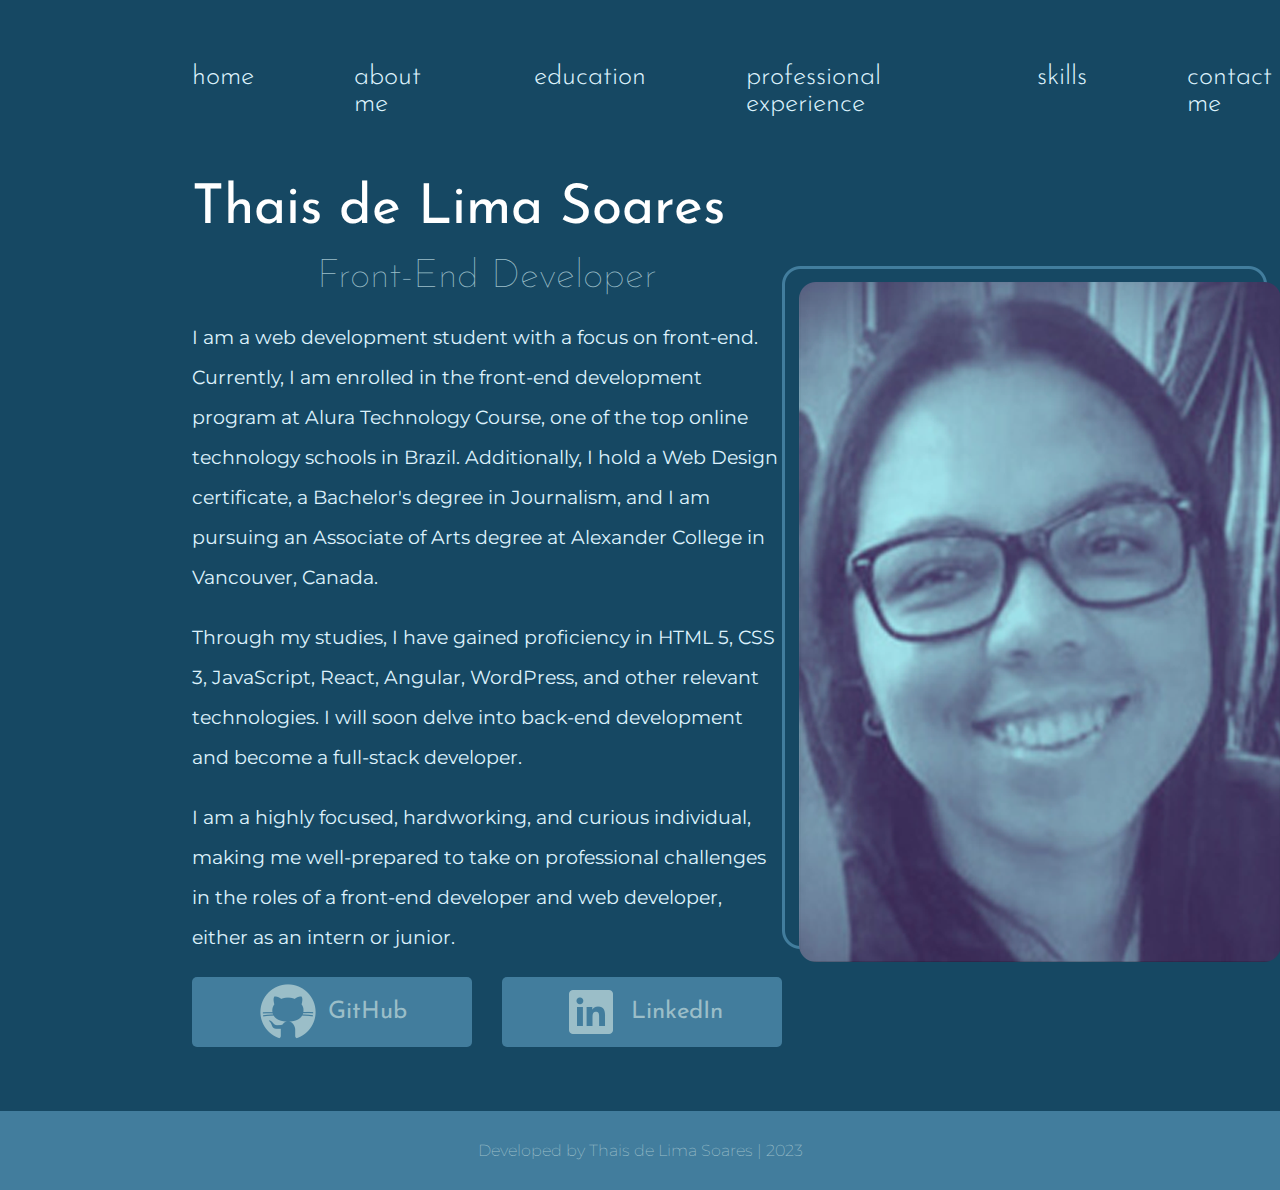
<file: index.html>
<!DOCTYPE html>
<html lang="en">
<head>
    <meta charset="UTF-8">
    <meta http-equiv="X-UA-Compatible" content="IE=edge">
    <meta name="viewport" content="width=device-width, initial-scale=1.0">
    <title>Thais | Home</title>
    <link rel="stylesheet" href="style.css">
</head>

<body>
    <header class="header">
        <nav class="header__menu">
          <a class="header__menu__link" href="index.html">home</a>
          <a class="header__menu__link" href="about.html">about me</a>
          <a class="header__menu__link" href="education.html">education</a>
          <a class="header__menu__link" href="profexp.html">professional experience</a>
          <a class="header__menu__link" href="skills.html">skills</a>
          <a class="header__menu__link" href="contact.html">contact me</a>
        </nav>
    </header>

    <main class="presentation">
        <section class="presentation__content">
            <h1 class="presentation__content__title">Thais de Lima Soares</h1>
            <h2 class="presentation__content__subtitle">Front-End Developer</h2>
            <p class="presentation__content__text">I am a web development student with a focus on front-end. Currently, I am enrolled in the front-end development program at Alura Technology Course, one of the top online technology schools in Brazil. Additionally, I hold a Web Design certificate, a Bachelor's degree in Journalism, and I am pursuing an Associate of Arts degree at Alexander College in Vancouver, Canada. </p>
            <p class="presentation__content__text">Through my studies, I have gained proficiency in HTML 5, CSS 3, JavaScript, React, Angular, WordPress, and other relevant technologies. I will soon delve into back-end development and become a full-stack developer. </p>
            <p class="presentation__content__text">I am a highly focused, hardworking, and curious individual, making me well-prepared to take on professional challenges in the roles of a front-end developer and web developer, either as an intern or junior.</p>
            <div class="presentation__links">
                <a class="presentation__links__link" href="https://github.com/thaistiff" target="_blank"> <img src="./assets/github60.png"> GitHub</a>
                <a class="presentation__links__link" href="https://www.linkedin.com/in/thaissdls/" target="_blank"> <img src="./assets/linkedin60.png"> LinkedIn</a>
            </div>
        </section>
        <img src="./image/fotositethais1.png" alt="Thais picture">
    </main>

    <footer class="footer">
        <p>Developed by Thais de Lima Soares | 2023</p>
    </footer>

</body>
</html>
</file>
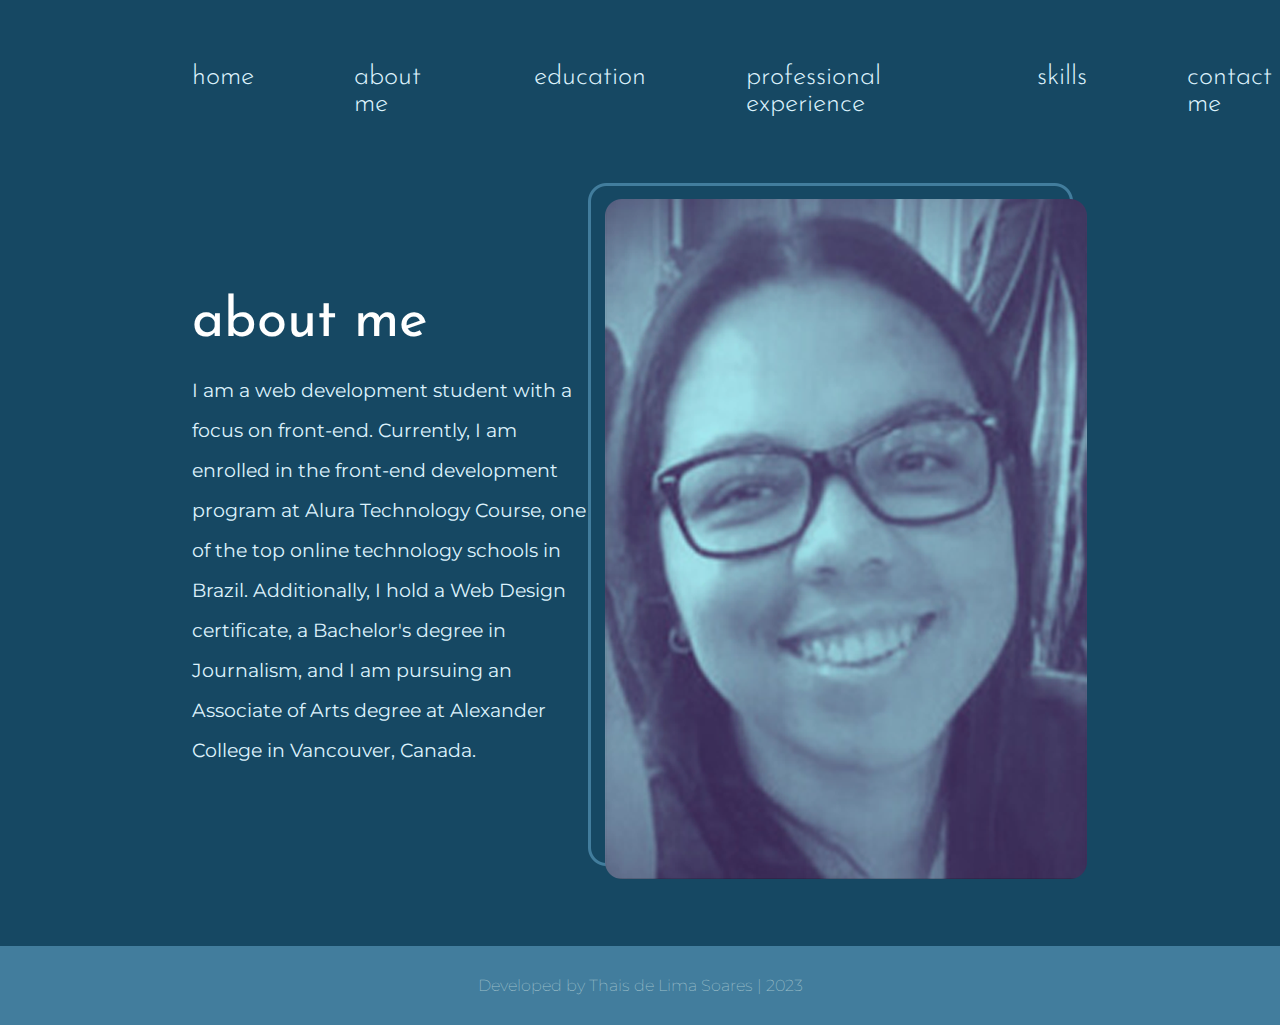
<file: about.html>
<!DOCTYPE html>
<html lang="en">
<head>
    <meta charset="UTF-8">
    <meta http-equiv="X-UA-Compatible" content="IE=edge">
    <meta name="viewport" content="width=device-width, initial-scale=1.0">
    <title>Thais | About Me</title>
    <link rel="stylesheet" href="style.css">
</head>
<body>
    <header class="header">
        <nav class="header__menu">
            <a class="header__menu__link" href="index.html">home</a>
            <a class="header__menu__link" href="about.html">about me</a>
            <a class="header__menu__link" href="education.html">education</a>
            <a class="header__menu__link" href="profexp.html">professional experience</a>
            <a class="header__menu__link" href="skills.html">skills</a>
            <a class="header__menu__link" href="contact.html">contact me</a>
        </nav>
    </header>
    
    <main class="presentation">
        <section class="presentation__content">
            <h1 class="presentation__content__title">about me</h1>
            <p class="presentation__content__text">I am a web development student with a focus on front-end. Currently, I am enrolled in the front-end development program at Alura Technology Course, one of the top online technology schools in Brazil. Additionally, I hold a Web Design certificate, a Bachelor's degree in Journalism, and I am pursuing an Associate of Arts degree at Alexander College in Vancouver, Canada. </p>
            
        </section>
        <img src="./image/fotositethais1.png" alt="Thais picture">
    </main>

    <footer class="footer">
        <p>Developed by Thais de Lima Soares | 2023</p>
    </footer>
</body>
</html>
</file>
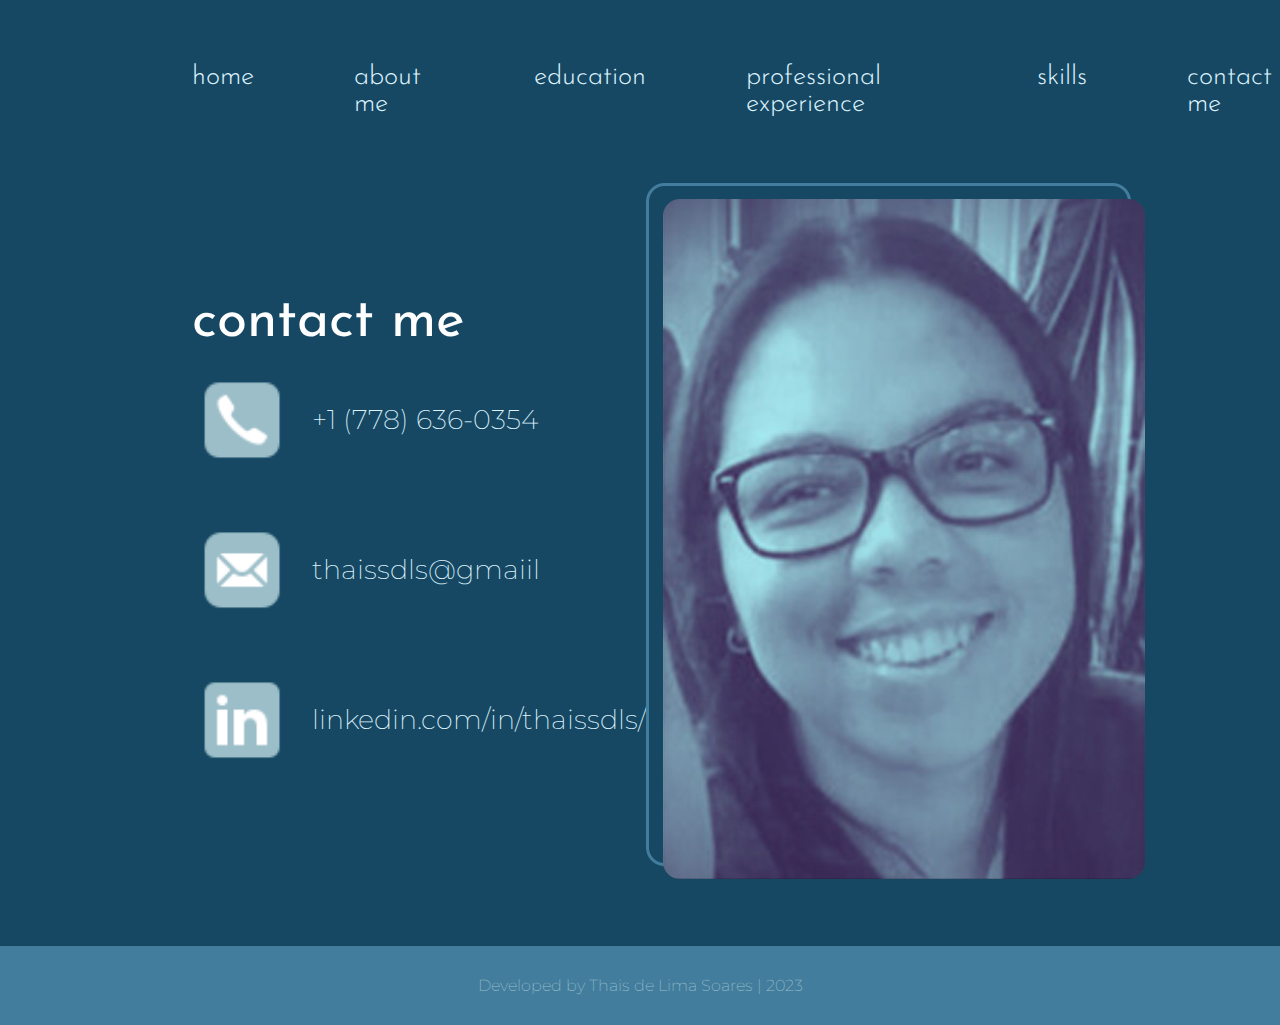
<file: contact.html>
<!DOCTYPE html>
<html lang="en">
<head>
    <meta charset="UTF-8">
    <meta http-equiv="X-UA-Compatible" content="IE=edge">
    <meta name="viewport" content="width=device-width, initial-scale=1.0">
    <title>Thais | Contact Me</title>
    <link rel="stylesheet" href="style.css">
</head>
<body>
    <header class="header">
        <nav class="header__menu">
          <a class="header__menu__link" href="index.html">home</a>
          <a class="header__menu__link" href="about.html">about me</a>
          <a class="header__menu__link" href="education.html">education</a>
          <a class="header__menu__link" href="profexp.html">professional experience</a>
          <a class="header__menu__link" href="skills.html">skills</a>
          <a class="header__menu__link" href="contact.html">contact me</a>
        </nav>
    </header>

    <main class="presentation">
        <section class="presentation__content">
            <h1 class="presentation__content__title">contact me</h1>
            <div class="presentation__content__contacts">
                <div class="presentation__content__contacts__contact">
                    <img  class="presentation__content__contacts__contact__icon" src="./assets/phone.png" alt="phone icon">
                    <tel class="presentation__content__contacts__contact__info">+1 (778) 636-0354</tel>
                </div>
                <div class="presentation__content__contacts__contact">
                    <img class="presentation__content__contacts__contact__icon" src="./assets/email.png" alt="">
                    <a class="presentation__content__contacts__contact__info" href="mailto:thaissdls@gmaiil.com">thaissdls@gmaiil</a>
                </div>
                <div class="presentation__content__contacts__contact">
                    <img class="presentation__content__contacts__contact__icon" src="./assets/linkedin.png" alt="">
                    <a class="presentation__content__contacts__contact__info" href="http://linkedin.com/in/thaissdls/" target="_blank" rel="noopener noreferrer">linkedin.com/in/thaissdls/</a>
                </div>


            </div>
        </section>
        <img src="./image/fotositethais1.png" alt="Thais picture">
    </main>

    <footer class="footer">
        <p>Developed by Thais de Lima Soares | 2023</p>
    </footer>

</body>
</html>
</file>
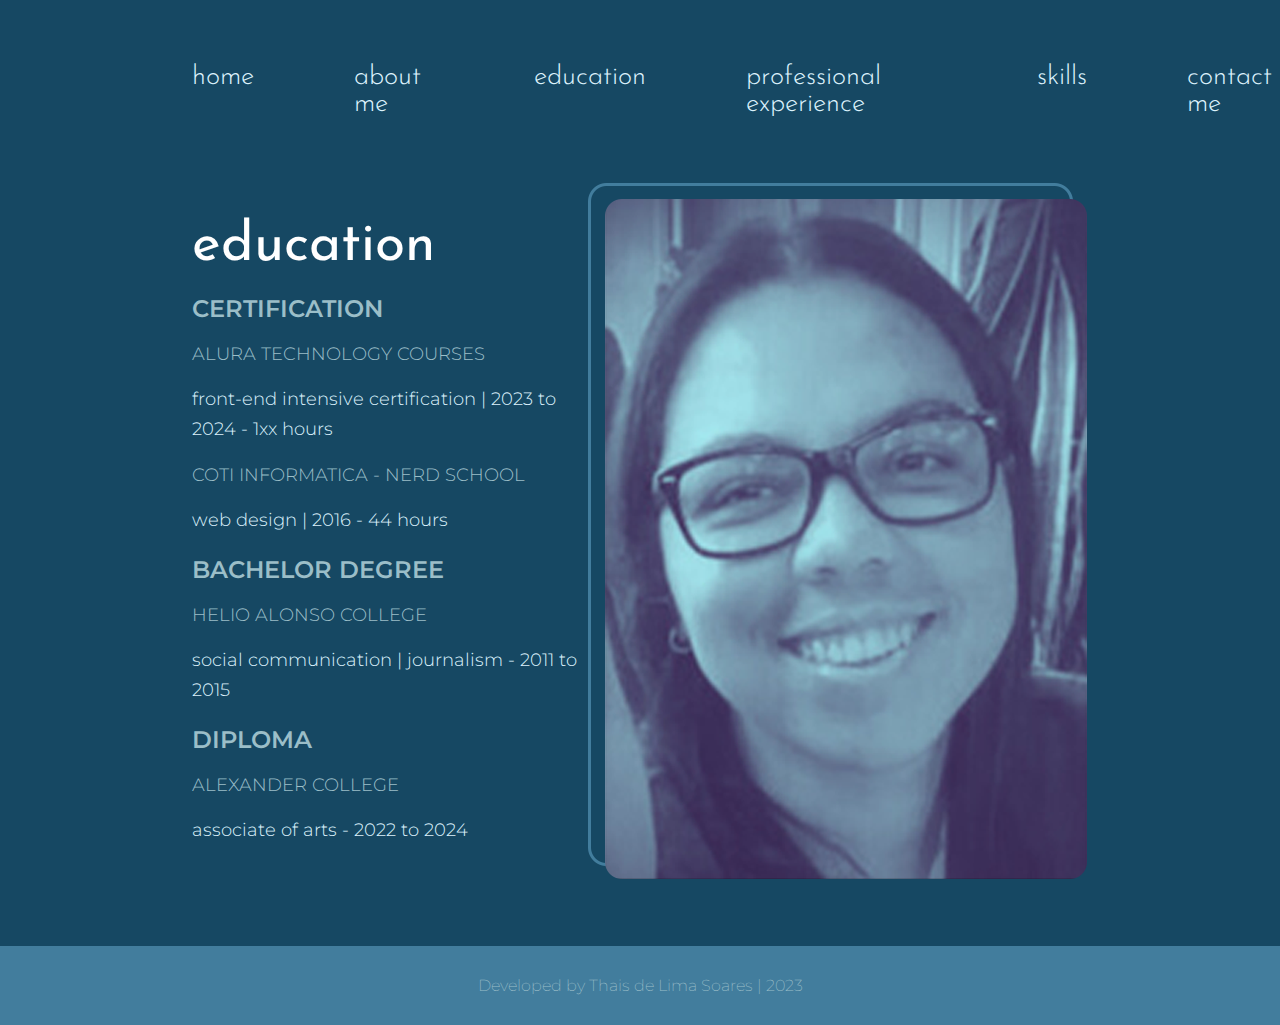
<file: education.html>
<!DOCTYPE html>
<html lang="en">
<head>
    <meta charset="UTF-8">
    <meta http-equiv="X-UA-Compatible" content="IE=edge">
    <meta name="viewport" content="width=device-width, initial-scale=1.0">
    <title>Thais | education</title>
    <link rel="stylesheet" href="style.css">
</head>
<body>
    <header class="header">
        <nav class="header__menu">
          <a class="header__menu__link" href="index.html">home</a>
          <a class="header__menu__link" href="about.html">about me</a>
          <a class="header__menu__link" href="education.html">education</a>
          <a class="header__menu__link" href="profexp.html">professional experience</a>
          <a class="header__menu__link" href="skills.html">skills</a>
          <a class="header__menu__link" href="contact.html">contact me</a>
        </nav>
    </header>

    <main class="presentation">
        <section class="presentation__content">
            <h1 class="presentation__content__title">education</h1>
            <h2 class="presentation__content__subtitle__lvl1">CERTIFICATION</h2>
            <h3 class="presentation__content__subtitle__lvl2">ALURA TECHNOLOGY COURSES</h3>
            <p class="presentation__content__text__lvl1">front-end intensive certification | 2023 to 2024 - 1xx hours </p>
            <h3 class="presentation__content__subtitle__lvl2">COTI INFORMATICA - NERD SCHOOL</h3>
            <p class="presentation__content__text__lvl1">web design | 2016 - 44 hours </p>
            <h2 class="presentation__content__subtitle__lvl1">BACHELOR DEGREE</h2>
            <h3 class="presentation__content__subtitle__lvl2">HELIO ALONSO COLLEGE</h3>
            <p class="presentation__content__text__lvl1">social communication | journalism - 2011 to 2015</p>
            <h2 class="presentation__content__subtitle__lvl1">DIPLOMA</h2>
            <h3 class="presentation__content__subtitle__lvl2">ALEXANDER COLLEGE</h3>
            <p class="presentation__content__text__lvl1">associate of arts - 2022 to 2024</p>
           
        </section>
        <img src="./image/fotositethais1.png" alt="Thais picture">
    </main>

    <footer class="footer">
        <p>Developed by Thais de Lima Soares | 2023</p>
    </footer>
</body>
</html>
</file>
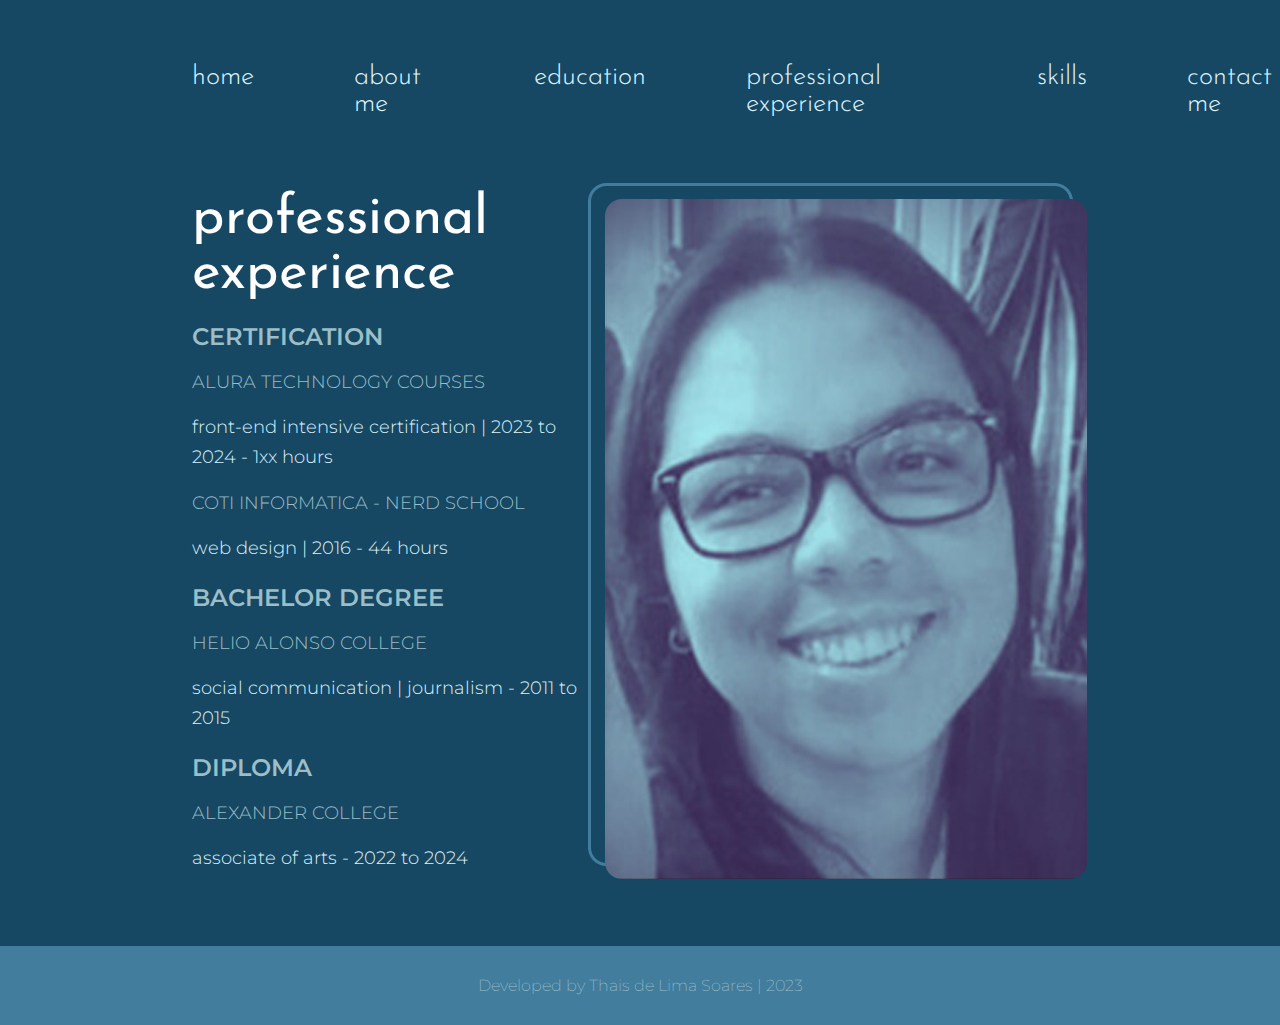
<file: profexp.html>
<!DOCTYPE html>
<html lang="en">
<head>
    <meta charset="UTF-8">
    <meta http-equiv="X-UA-Compatible" content="IE=edge">
    <meta name="viewport" content="width=device-width, initial-scale=1.0">
    <title>Thais | Profissonal Experience</title>
    <link rel="stylesheet" href="style.css">
</head>
<body>
    <header class="header">
        <nav class="header__menu">
          <a class="header__menu__link" href="index.html">home</a>
          <a class="header__menu__link" href="about.html">about me</a>
          <a class="header__menu__link" href="education.html">education</a>
          <a class="header__menu__link" href="profexp.html">professional experience</a>
          <a class="header__menu__link" href="skills.html">skills</a>
          <a class="header__menu__link" href="contact.html">contact me</a>
        </nav>
    </header>
    
    <main class="presentation">
        <section class="presentation__content">
            <h1 class="presentation__content__title">professional experience</h1>
            <h2 class="presentation__content__subtitle__lvl1">CERTIFICATION</h2>
            <h3 class="presentation__content__subtitle__lvl2">ALURA TECHNOLOGY COURSES</h3>
            <p class="presentation__content__text__lvl1">front-end intensive certification | 2023 to 2024 - 1xx hours </p>
            <h3 class="presentation__content__subtitle__lvl2">COTI INFORMATICA - NERD SCHOOL</h3>
            <p class="presentation__content__text__lvl1">web design | 2016 - 44 hours </p>
            <h2 class="presentation__content__subtitle__lvl1">BACHELOR DEGREE</h2>
            <h3 class="presentation__content__subtitle__lvl2">HELIO ALONSO COLLEGE</h3>
            <p class="presentation__content__text__lvl1">social communication | journalism - 2011 to 2015</p>
            <h2 class="presentation__content__subtitle__lvl1">DIPLOMA</h2>
            <h3 class="presentation__content__subtitle__lvl2">ALEXANDER COLLEGE</h3>
            <p class="presentation__content__text__lvl1">associate of arts - 2022 to 2024</p>
           
        </section>
        <img src="./image/fotositethais1.png" alt="Thais picture">
    </main>
    
    <footer class="footer">
        <p>Developed by Thais de Lima Soares | 2023</p>
    </footer>
</body>
</html>
</file>
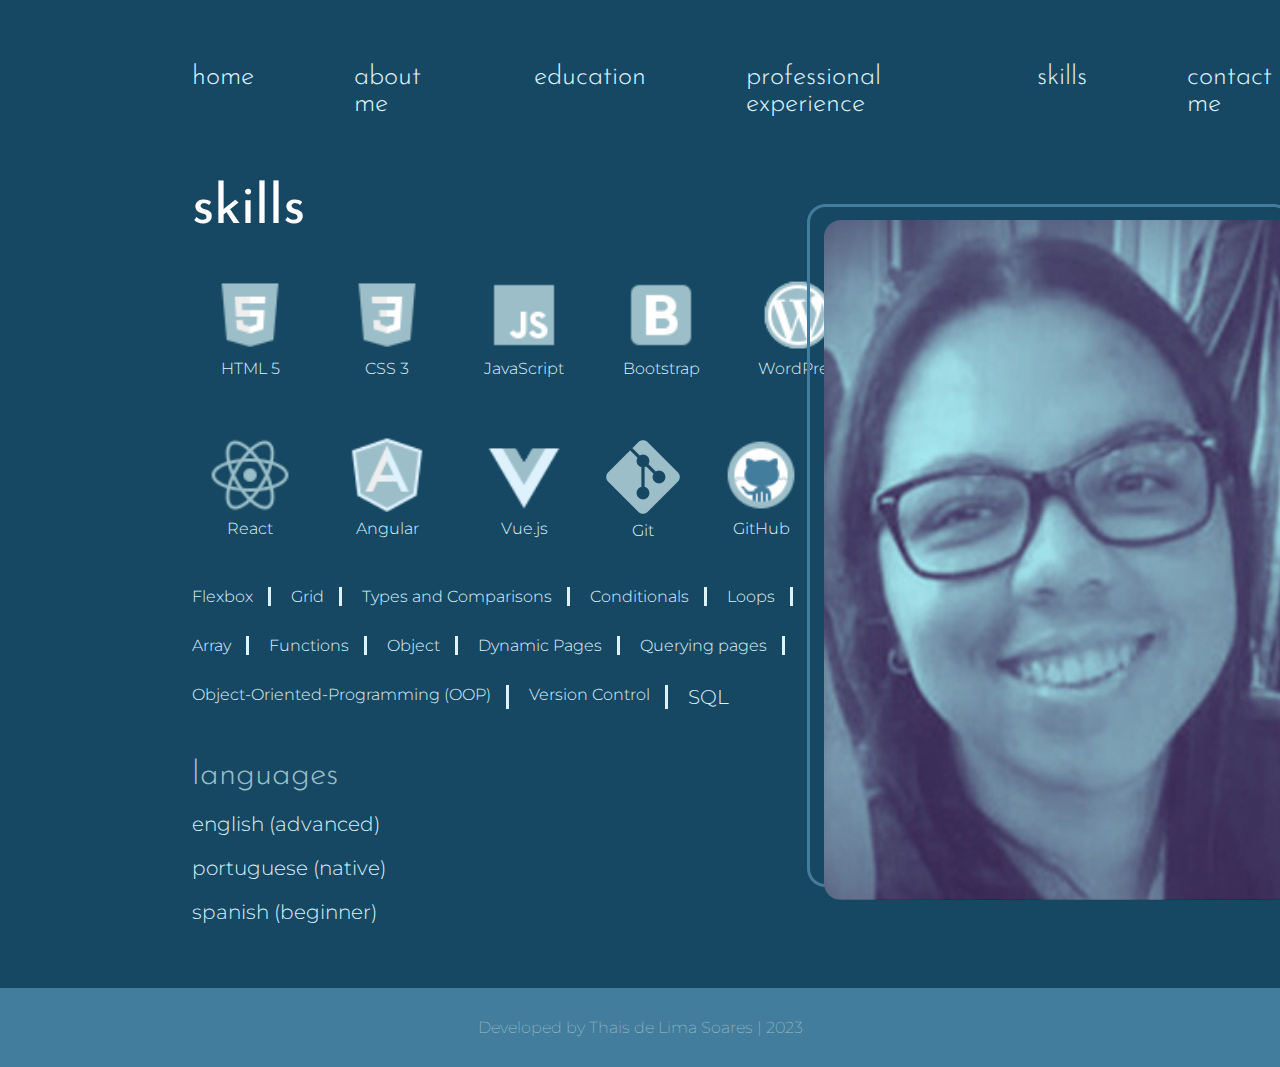
<file: skills.html>
<!DOCTYPE html>
<html lang="en">
<head>
    <meta charset="UTF-8">
    <meta http-equiv="X-UA-Compatible" content="IE=edge">
    <meta name="viewport" content="width=device-width, initial-scale=1.0">
    <title>Thais | Skills</title>
    <link rel="stylesheet" href="style.css">
</head>
<body>
    <body>
        <header class="header">
            <nav class="header__menu">
              <a class="header__menu__link" href="index.html">home</a>
              <a class="header__menu__link" href="about.html">about me</a>
              <a class="header__menu__link" href="education.html">education</a>
              <a class="header__menu__link" href="profexp.html">professional experience</a>
              <a class="header__menu__link" href="skills.html">skills</a>
              <a class="header__menu__link" href="contact.html">contact me</a>
            </nav>
        </header>
        
        <main class="presentation">
            <section class="presentation__content">
                <h1 class="presentation__content__title">skills</h1>
                <div class="presentation__content__icons">
                    <div class="presentation__content__icons__icon">
                        <img class="presentation__content__icons__icon__img" src="./assets/html5.png" alt="">
                        <p class="presentation__content__icons__icon__title">HTML 5</p> 
                    </div>
                    <div class="presentation__content__icons__icon">
                        <img class="presentation__content__icons__icon__img" src="./assets/css.png" alt="">
                        <p class="presentation__content__icons__icon__title">CSS 3</p>
                    </div>
                    <div class="presentation__content__icons__icon">
                        <img class="presentation__content__icons__icon__img" src="./assets/javascript.png" alt="">
                        <p class="presentation__content__icons__icon__title">JavaScript</p>
                    </div>
                    <div class="presentation__content__icons__icon">
                        <img class="presentation__content__icons__icon__img" src="./assets/bootstrap.png" alt="">
                        <p class="presentation__content__icons__icon__title">Bootstrap</p>
                    </div>
                    <div class="presentation__content__icons__icon">
                        <img class="presentation__content__icons__icon__img" src="./assets/wordpress.png" alt="">
                        <p class="presentation__content__icons__icon__title">WordPress</p>
                    </div>
                </div>
                <div class="presentation__content__icons">
                    <div class="presentation__content__icons__icon">
                        <img class="presentation__content__icons__icon__img" src="./assets/react.png" alt="">
                        <p class="presentation__content__icons__icon__title">React</p>
                    </div>
                    <div class="presentation__content__icons__icon">
                        <img class="presentation__content__icons__icon__img" src="./assets/angular.png" alt="">
                        <p class="presentation__content__icons__icon__title">Angular</p>
                    </div>
                    <div class="presentation__content__icons__icon">
                        <img class="presentation__content__icons__icon__img" src="./assets/vue-js.png" alt="">
                        <p class="presentation__content__icons__icon__title">Vue.js</p>
                    </div>
                    <div class="presentation__content__icon">
                        <img class="presentation__content__icons__icon__img__git" src="./assets/git80.png" alt="">
                        <p class="presentation__content__icons__icon__title">Git</p>
                        </div>
                    <div class="presentation__content__icons__icon">
                        <img class= "presentation__content__icons__icon__img" src="./assets/github.png" alt="">
                        <p class="presentation__content__icons__icon__title">GitHub</p>
                    </div>
                </div>    
                <div class="presentation__content__skilltext">
                    <p class="presentation__content__skilltext__title">Flexbox</p>
                    <p class="presentation__content__skilltext__title">Grid</p>
                    <p class="presentation__content__skilltext__title">Types and Comparisons</p>
                    <p class="presentation__content__skilltext__title">Conditionals</p>
                    <p class="presentation__content__skilltext__title">Loops</p>
                    <p class="presentation__content__skilltext__title">Array</p>
                    <p class="presentation__content__skilltext__title">Functions</p>
                    <p class="presentation__content__skilltext__title">Object</p>
                    <p class="presentation__content__skilltext__title">Dynamic Pages</p>
                    <p class="presentation__content__skilltext__title">Querying pages</p>
                    <p class="presentation__content__skilltext__title">Object-Oriented-Programming (OOP)</p>
                    <p class="presentation__content__skilltext__title">Version Control</p>
                    <p class="presentation__content__skilltext__title-sql">SQL</p>
                </div>
                <div class="presentation__content__skilllanguages">
                    <h2 class="presentation__content__skilllanguages__subtitle">languages</h2>
                    <p class="presentation__content__skilllanguages__text">english (advanced)</p>
                    <p class="presentation__content__skilllanguages__text">portuguese (native)</p>
                    <p class="presentation__content__skilllanguages__text">spanish (beginner)</p>
                    
                </div>
            </section>
            <img src="./image/fotositethais1.png" alt="Thais picture">
        </main>
        
        <footer class="footer">
            <p>Developed by Thais de Lima Soares | 2023</p>
        </footer>
</body>
</html>
</file>
<file: style.css>
@import url('https://fonts.googleapis.com/css2?family=Josefin+Sans:wght@100;200;300;400;500;600;700&family=Montserrat:wght@200;400;600&display=swap');

*{
    margin: 0;
    padding: 0;
}

:root {
    --color-first: #164863;
    --color-second: #427D9D;
    --color-third: #9BBEC8;
    --color-fourth: #DDF2FD;
    --color-title: #FFFFFF;

    --font-first: 'Josefin Sans', sans-serif;
    --font-second: 'Montserrat', sans-serif;

    --skillicon-height: 80px;
    --skillicon-width: 80px;
}

body {
    
    box-sizing: border-box;
    background-color: var(--color-first);
    color: var(--color-fourth);
}

.header {
    padding: 5% 0 0 15%;
}

.header__menu {
    display: flex;
    gap: 100px;
}

.header__menu__link {
    text-decoration: none;
    font-family: var(--font-first);
    font-size: 1.7rem;
    font-weight: 300;
    color: var(--color-fourth);
}

.header__menu__link:hover {
    border-bottom: solid var(--color-fourth) 2px;  
}

.presentation {
    padding: 5% 15%;
    display: flex;
    align-items: center;
    justify-content: space-between;
}

.presentation__content {
    width: 615px;
    display: flex;
    flex-direction: column;
    gap: 20px;
}

.presentation__content__icons {
    width: 615px;
    display: flex;
    flex-direction: row;
    gap: 20px;
}

.presentation__content__icons__icon {
    padding: 3%;
    justify-content: center;
}

.presentation__content__icons__icon__img {
    width: var(--skillicon-width);
    height: var(--skillicon-height);
}

.presentation__content__icons__icon__img__git {
    margin-top: 20px;
}

.presentation__content__icons__icon__title {
    font-size: 1rem;
    font-family: var(--font-second);
    font-weight: 300;
    text-align: center;
}

.presentation__content__skilltext {
    width: 615px;
    display: flex;
    flex-direction: row;
    flex-wrap: wrap;
    justify-content: flex-start;
    gap: 20px;
}

.presentation__content__skilltext__title {
    border-right: solid 3px var(--color-fourth);
    margin-top: 10px;
    padding-right: 15px;
    font-family: var(--font-second);
    font-size: 1rem;
    font-weight: 300;
}

.presentation__content__skilltext__title-sql {
    margin-top: 10px;
    padding-right: 15px;
    font-family: var(--font-second);
    font-size: 20px;
    font-weight: 300;
}

.presentation__content__skilllanguages {
    display: flex;
    flex-direction: column;
    gap: 20px;
    margin-top: 30px;
}

.presentation__content__skilllanguages__subtitle {
    font-family: var(--font-first);
    font-size: 2.1rem;
    font-weight: 300;
    color: var(--color-third);
}

.presentation__content__skilllanguages__text {
    font-family: var(--font-second);
    font-size: 20px;
    font-weight: 300;
}

.presentation__content__title {
    font-family: var(--font-first);
    font-size: 55px;
    font-weight: 400;
    color: var(--color-title);
}

.presentation__content__subtitle {
    font-family: var(--font-first);
    font-size: 2.5rem;
    font-weight: 100;
    color: var(--color-third);
    text-align: center;
}

.presentation__content__subtitle__lvl1 {
    font-family: var(--font-second);
    font-size: 1.5rem;
    font-weight: 600;
    color: var(--color-third);
    
}

.presentation__content__subtitle__lvl2 {
    font-family: var(--font-second);
    font-size: 1.1rem;
    font-weight: 300;
    color: var(--color-third);
    
}

.presentation__content__text {
    font-family: var(--font-second);
    font-size: 1.2rem;
    font-weight: 400;
    color: var(--color-fourth);
    line-height: 40px;
}

.presentation__content__text__lvl1 {

    font-family: var(--font-second);
    font-size: 1.1rem;
    font-weight: 300;
    color: var(--color-fourth);
    line-height: 30px; /*espaçamento entre linhas do mesmo p*/
}

.presentation__content__contacts {
    display: flex;
    flex-direction: column;
    gap: 50px;
}

.presentation__content__contacts__contact {
    display: flex;
    justify-content: flex-start;
    align-items: center;
    gap: 20px;
    
}

.presentation__content__contacts__contact__icon {
    height: 100px;
    width: 100px;
}

.presentation__content__contacts__contact__info {
    align-items: center;
    font-family: var(--font-second);
    font-size: 1.7rem;
    font-weight: 200;
    text-decoration: none;
    text-align: center;
    color: var(--color-fourth);

}

.presentation__links {
    display: flex;
    justify-content: space-between;
    align-items: center;
    gap: 30px;
}

.presentation__links__link {
    display: flex;
    justify-content: center;
    background-color: var(--color-second);
    width: 280px;
    text-align: center;
    align-items: center;
    border-radius: 5px;
    font-family: var(--font-first);
    font-size: 24px;
    font-weight: 400;
    color: var(--color-third);
    text-decoration: none;
    padding: 5px 0;
    gap: 10px;
}

.presentation__links__link:hover {
    border: 2px solid var(--color-fourth);
    background-color: var(--color-first);
}


.footer {
    padding: 30px;
    background-color: var(--color-second);
    color: var(--color-third);
    text-align: center;
    font-family: var(--font-second);
    font-size: 1.25;
    font-weight: 200;
   
    /* 
   background-color: var(--color-second);
    color: var(--color-third);
    padding:24px;
    text-align: center;
    font-family: var(--font-second);
    font-size: 20px;
    font-weight: 200;
    */
}
</file>
